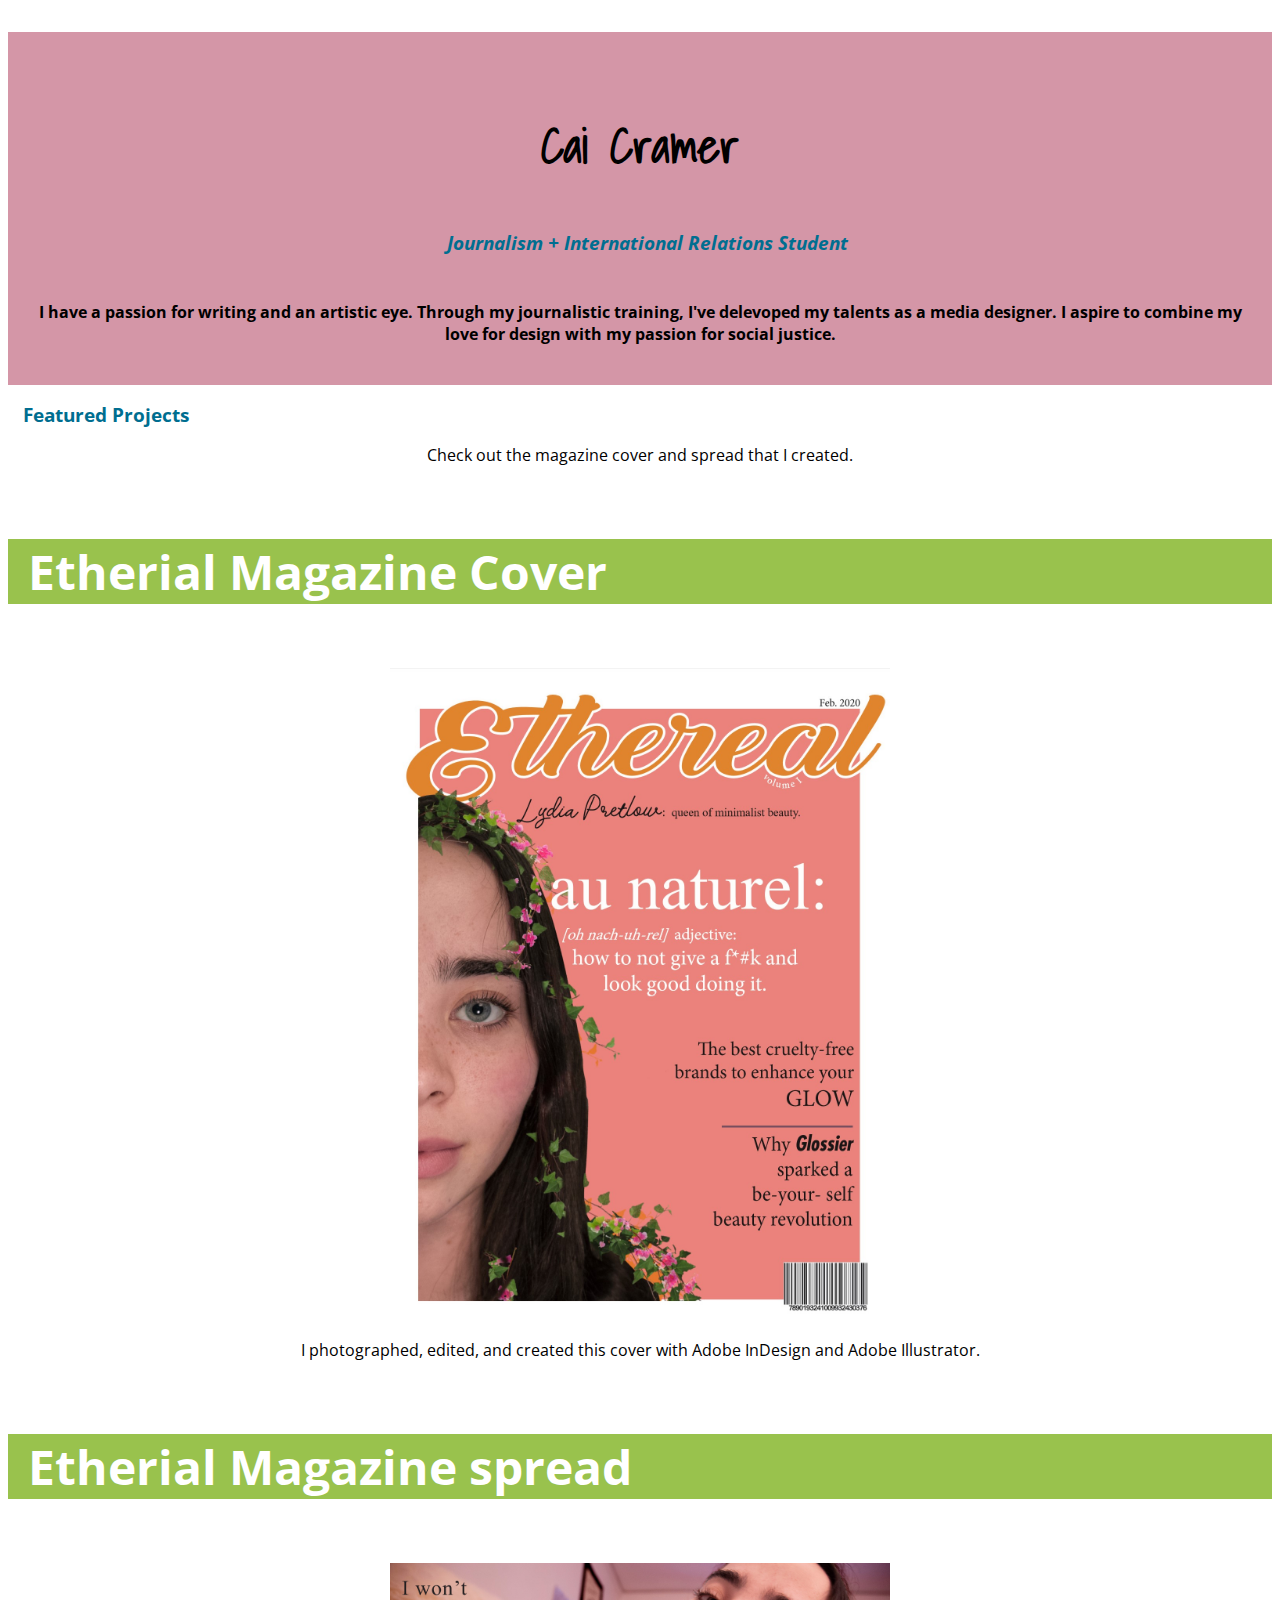
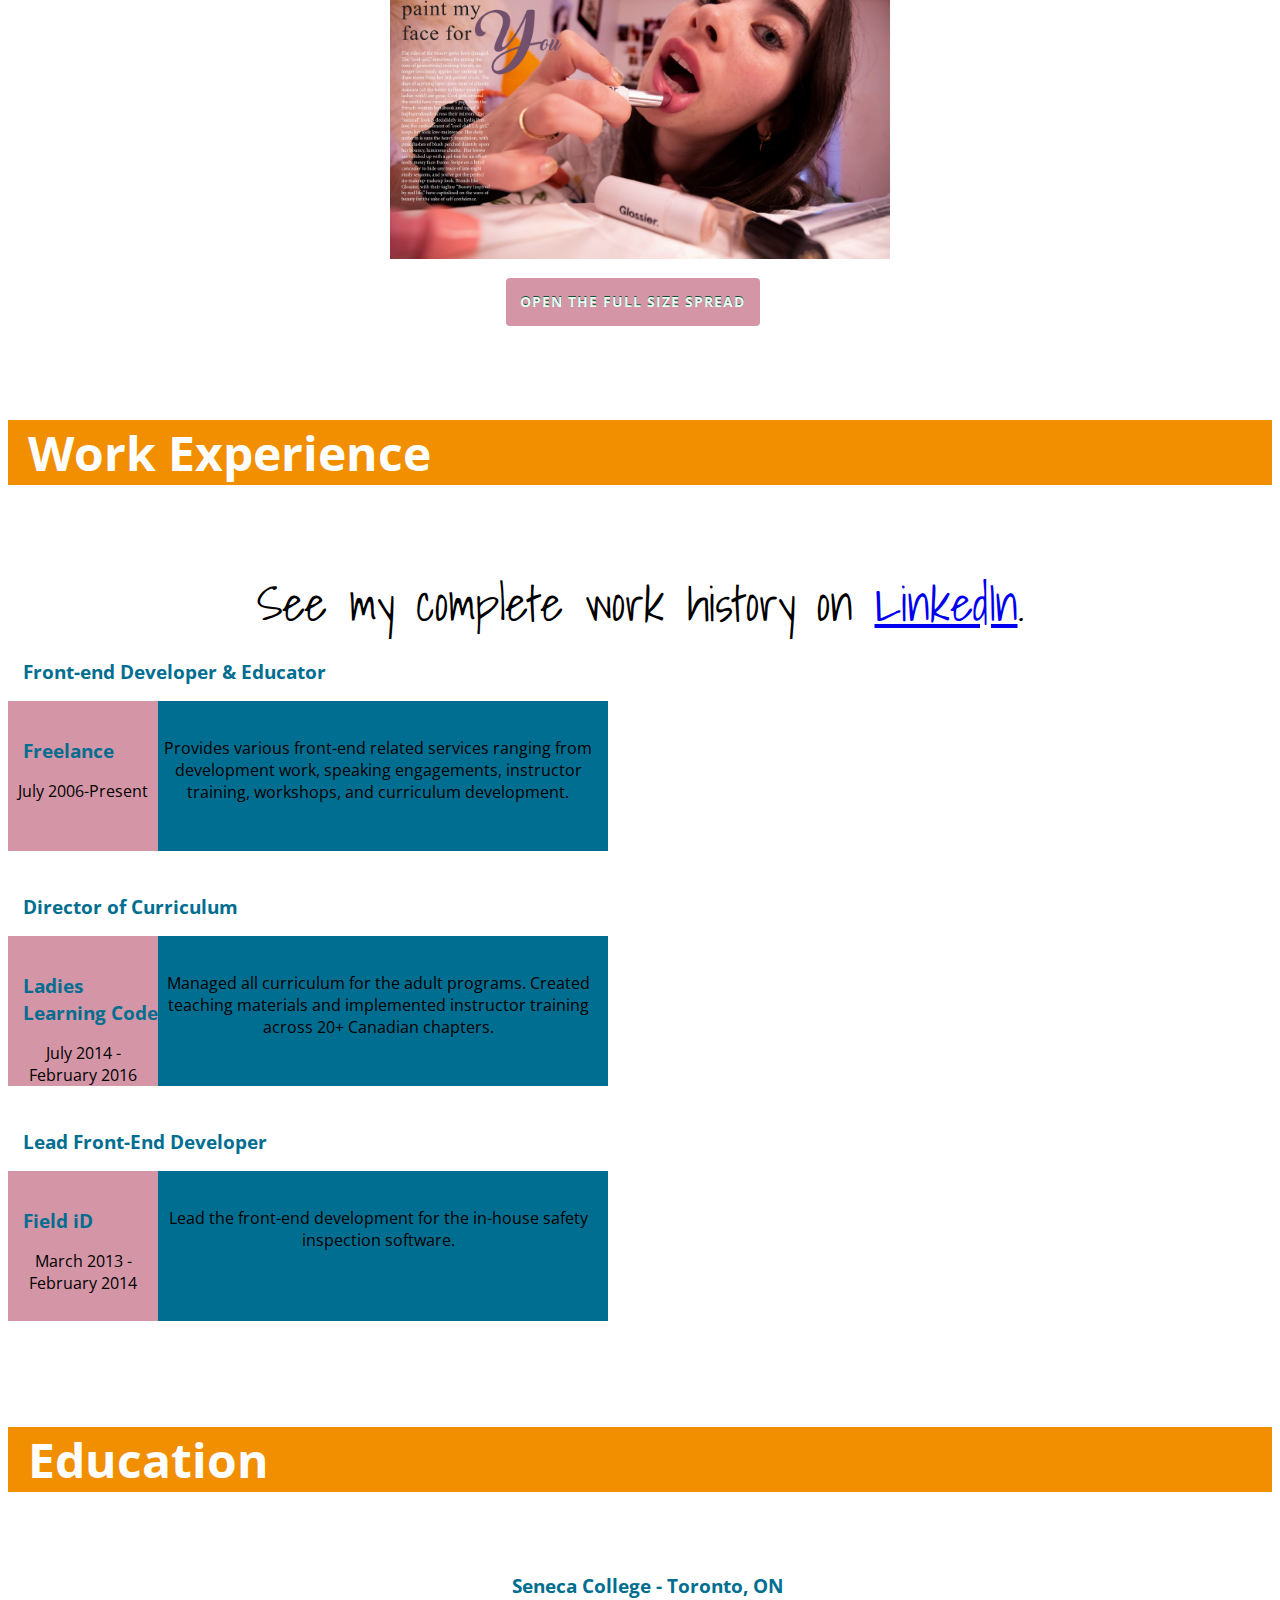
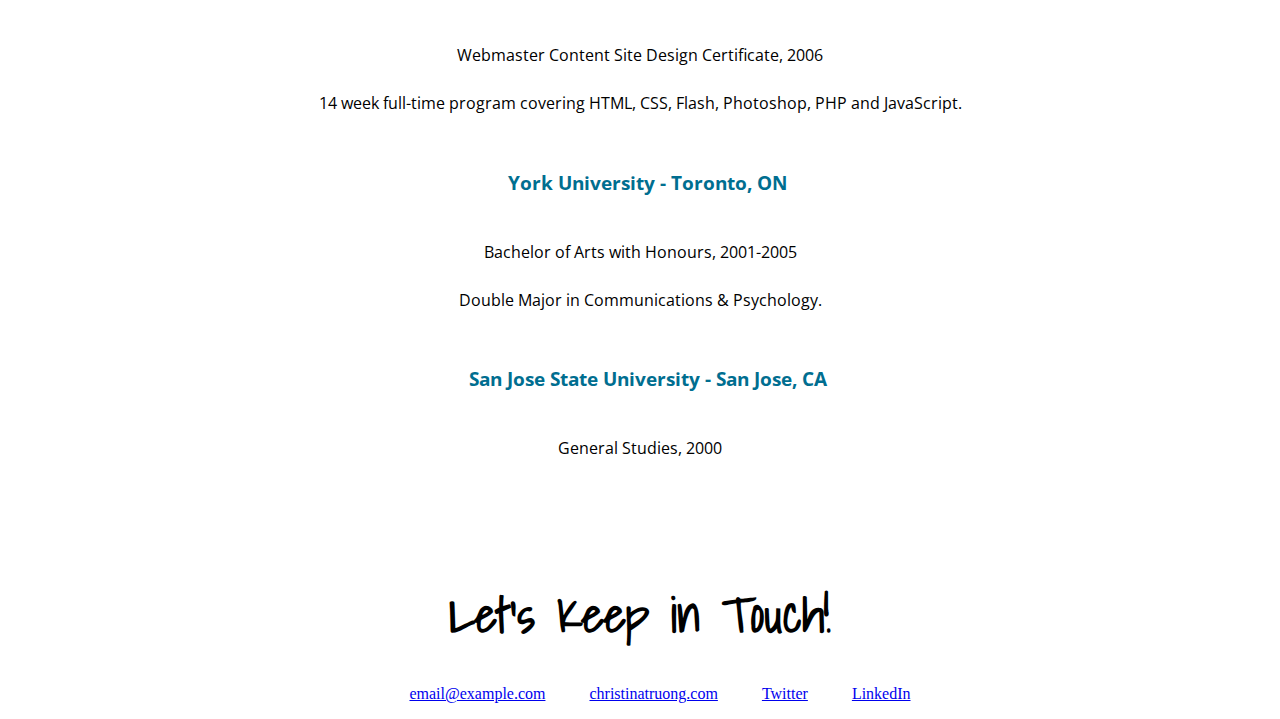
<file: homework1/index.html>
<!DOCTYPE html>
<html lang="en">
  <head>
    <meta charset="UTF-8">
    <meta name="viewport" content="width=device-width, initial-scale=1.0">
    <title>Cai Cramer, Journalism + International Relations Student</title>
    <link rel="stylesheet" href="css/styles.css">
    <link href="https://fonts.googleapis.com/css2?family=Open+Sans&family=Shadows+Into+Light&display=swap" rel="stylesheet">
  </head>
  <body>
    <main>
      <!-- ***************  ABOUT / PROFILE  **************** -->
      <header>
        <div>
          <h1>Cai Cramer</h1>
          <h6><em> Journalism + International Relations Student</em></h6>

          <h3>I have a passion for writing and an artistic eye. Through my journalistic training, I've delevoped my talents as a media designer. I aspire to combine my love for design with my passion for social justice. </h3>
        </div>
      </header>

      <!-- ************ PROJECTS / PORTFOLIO  ************** -->
      <section>
        <div>
          <h2>Featured Projects</h2>
          <p>Check out the magazine cover and spread that I created. </p>

          <!-- Project 1 -->
          <section>
            <h4>Etherial Magazine Cover </h4>
            <img src="images/cover1.jpg">

                <p> I photographed, edited, and created this cover with Adobe InDesign and Adobe Illustrator. </p>
          </section>
          <!-- Project 2 -->
          <section>
            <h4>Etherial Magazine spread </h4>
            <img src="images/spread1.jpg">

          </section>

          <section>
            <a href=file:///C:/Users/12164/Downloads/final.spread.%20(1).pdf class= "button">Open the Full Size Spread</a>
          <!-- Project 3 -->

      </section>

      <!-- ****************  WORK EXPERIENCE  ******************** -->
      <section>
        <div class= "wrapper" >
          <h5>Work Experience</h5>
          <p2>See my complete work history on <a href="https://www.linkedin.com/in/cai-cramer-a929b4133/">LinkedIn</a>.</p2>

          <!-- Job 1 -->
          <section>
            <div>
              <h2>Front-end Developer & Educator</h2>
              <aside> <h2> Freelance </h2>
              <p>July 2006-Present</p> </aside>
            </div>
            <div class="wrapper">
            <article> <p>Provides various front-end related services ranging from development work, speaking engagements, instructor training, workshops, and curriculum development. </article> </p>
            </div>
          </section>

          <!-- Job 2 -->
          <section>
            <div>
              <h2>Director of Curriculum</h2>
              <aside><h2>Ladies Learning Code</h2>
              <p>July 2014 - February 2016</p></aside>
            </div>
            <div class="wrapper">
              <article><p>Managed all curriculum for the adult programs. Created teaching materials and implemented instructor training across 20+ Canadian chapters.</article></p>

            </div>
          </section>

          <!-- Job 3 -->
          <section>
            <div>
              <h2>Lead Front-End Developer</h2>
              <aside><h2>Field iD</h2>
              <p>March 2013 - February 2014</p></aside>
            </div>
            <div class= "wrapper">
            <article><p>Lead the front-end development for the in-house safety inspection software.</article></p>
            </div>
      </section>

      <!-- *************  EDUCATION & CERTIFICATIONS *********** -->
      <section>
        <div class= "wrapper" >
          <h5>Education</h5>

          <section>
            <h6>Seneca College - Toronto, ON</h6>
            <p>Webmaster Content Site Design Certificate, 2006</p>
            <p>14 week full-time program covering HTML, CSS, Flash, Photoshop, PHP and JavaScript.</p>
          </section>

          <section>
            <h6>York University - Toronto, ON</h6>
            <p>Bachelor of Arts with Honours, 2001-2005</p>
            <p>Double Major in Communications & Psychology.</p>
          </section>

          <section>
            <h6>San Jose State University - San Jose, CA</h6>
            <p>General Studies, 2000</p>
          </section>
        </div>
      </section>

      <!-- ************  CONTACT INFO / SOCIAL MEDIA  ************ -->
      <footer>
        <div>
          <h1>Let's Keep in Touch!</h1>

          <!-- Social media and contact links. Add or remove any networks. -->
          <ul>
            <li><a href="mailto:email@example.com">email@example.com</a></li>
            <li><a href="http://christinatruong.com" target="_blank">christinatruong.com</a></li>
            <li><a href="http://twitter.com/christinatruong" target="_blank">Twitter</a></li>
            <li><a href="#" target="_blank">LinkedIn</a></li>
          </ul>
        </div>
      </footer>
    </main>
  </body>
</html>
</file>
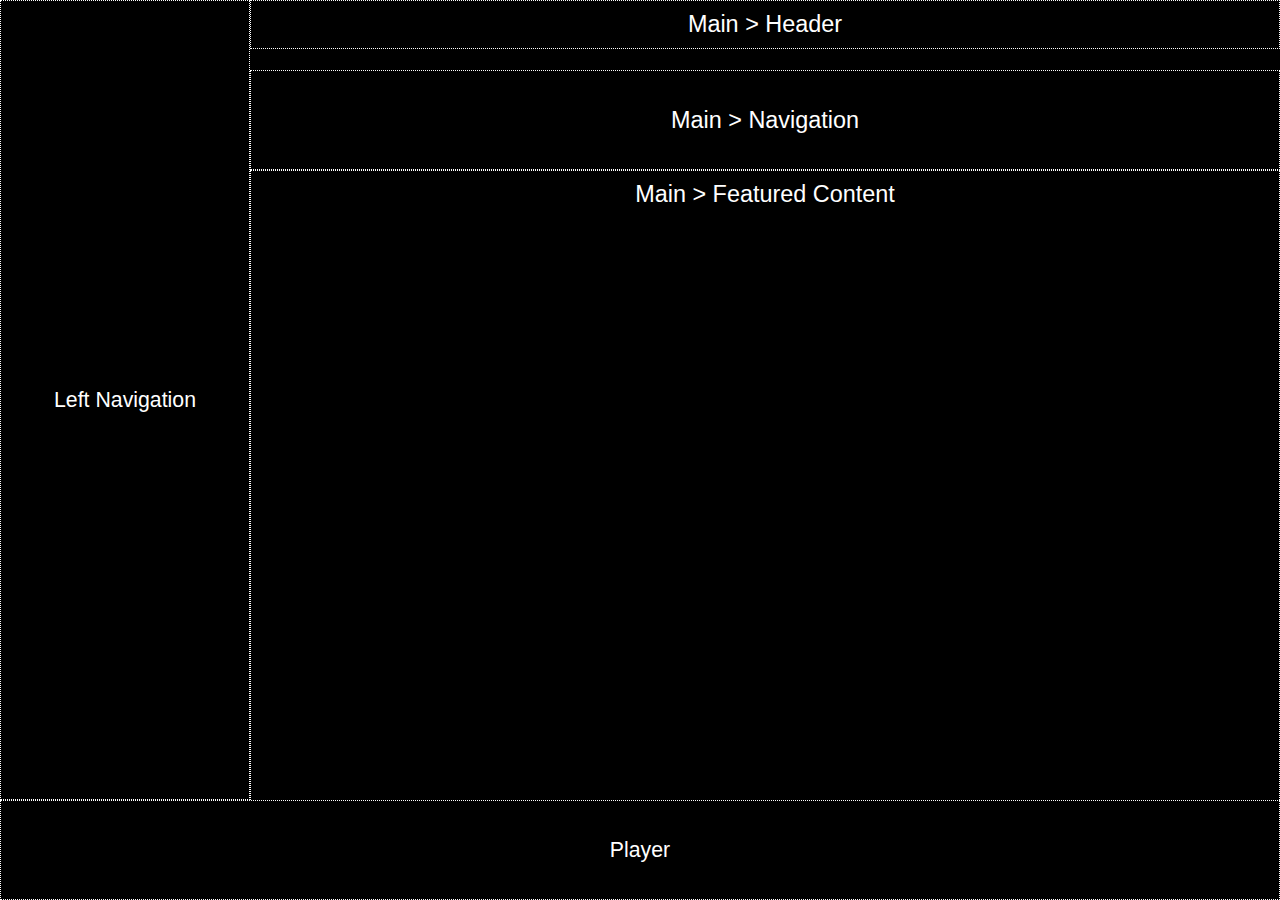
<file: homework2/01_cssgrid/index.html>
<html>
    <head>
        <title>Spotify Player</title>
        <link rel="stylesheet" href="layout.css">
        <meta name="viewport" content="width=device-width, initial-scale=1.0">
    </head>
    <body id="container">
        <aside id="sidebar">
            Left Navigation
        </aside>
        <main>
            <header>
                Main > Header
            </header>
            <nav>
                Main > Navigation
            </nav>
            <section id="featured-content">
                Main > Featured Content
            </section>
        </main>
        <footer>
            Player
        </footer>
    </body>
</html>
</file>
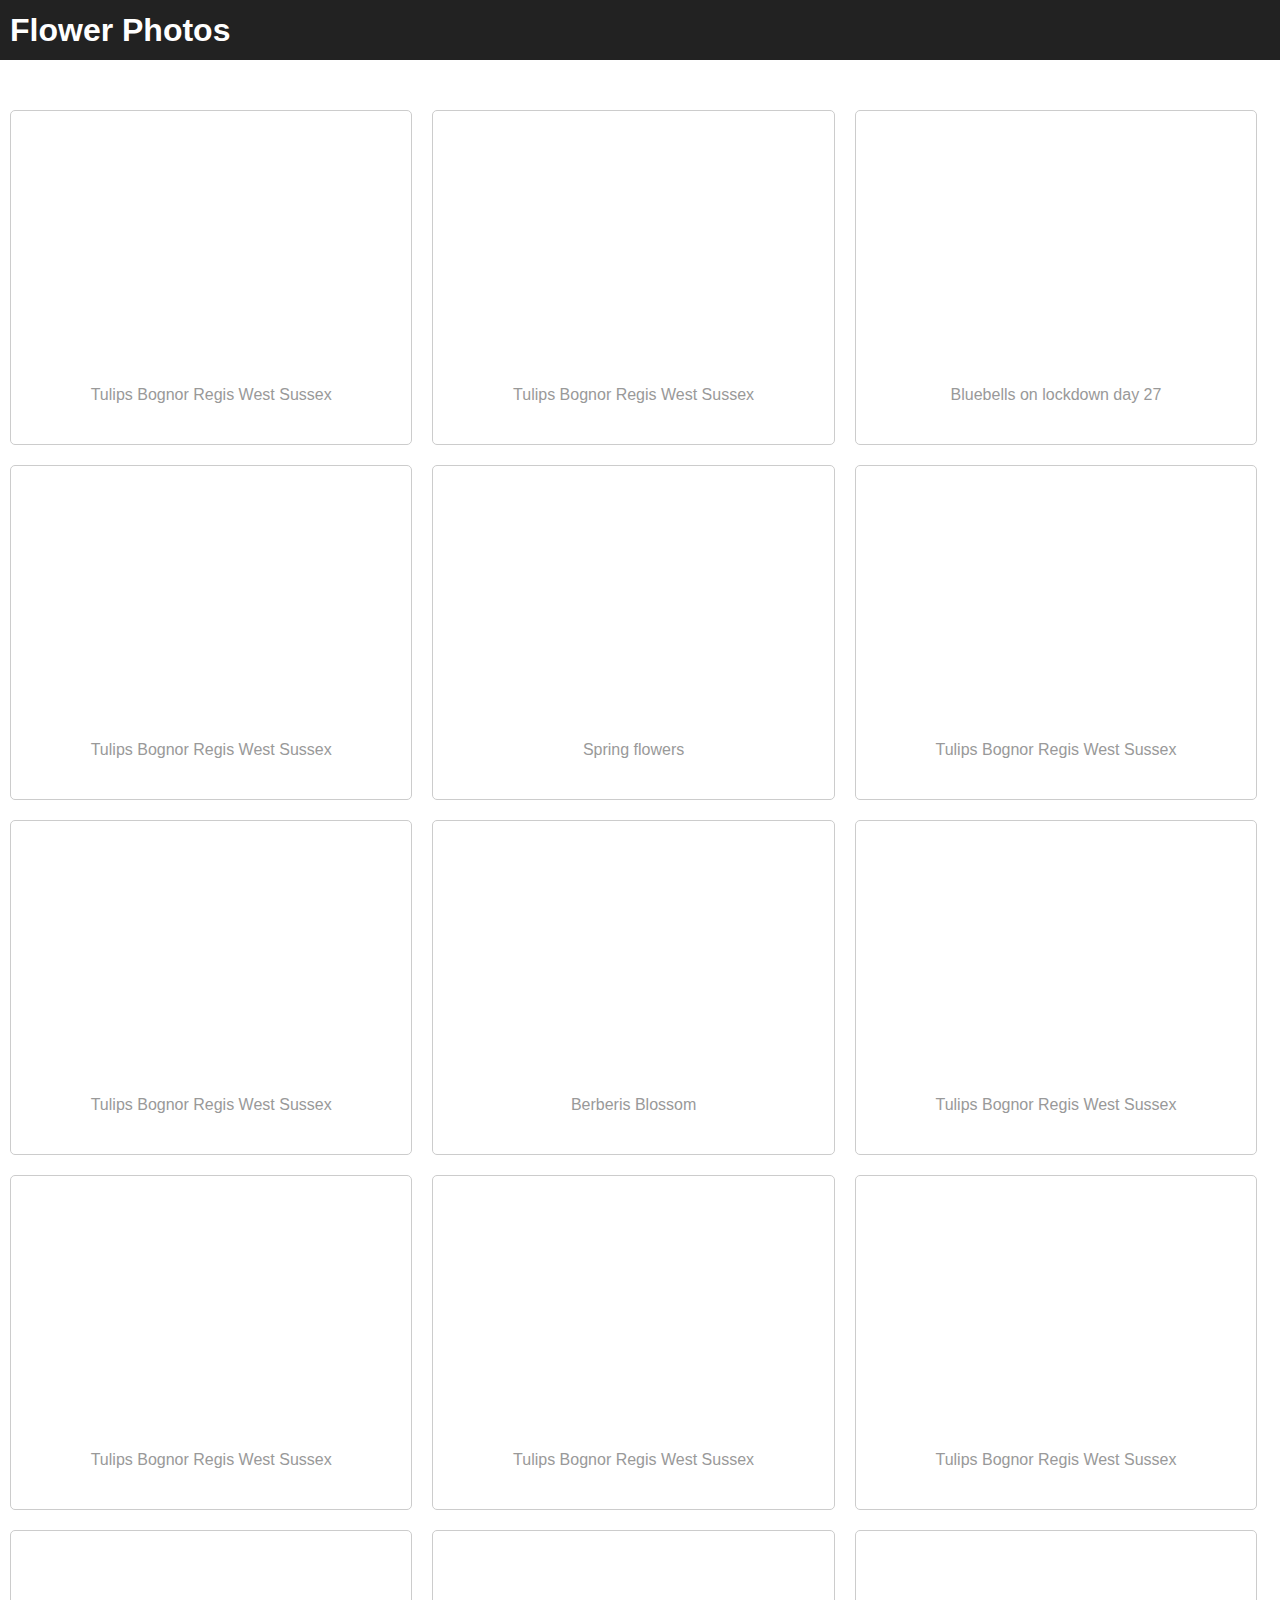
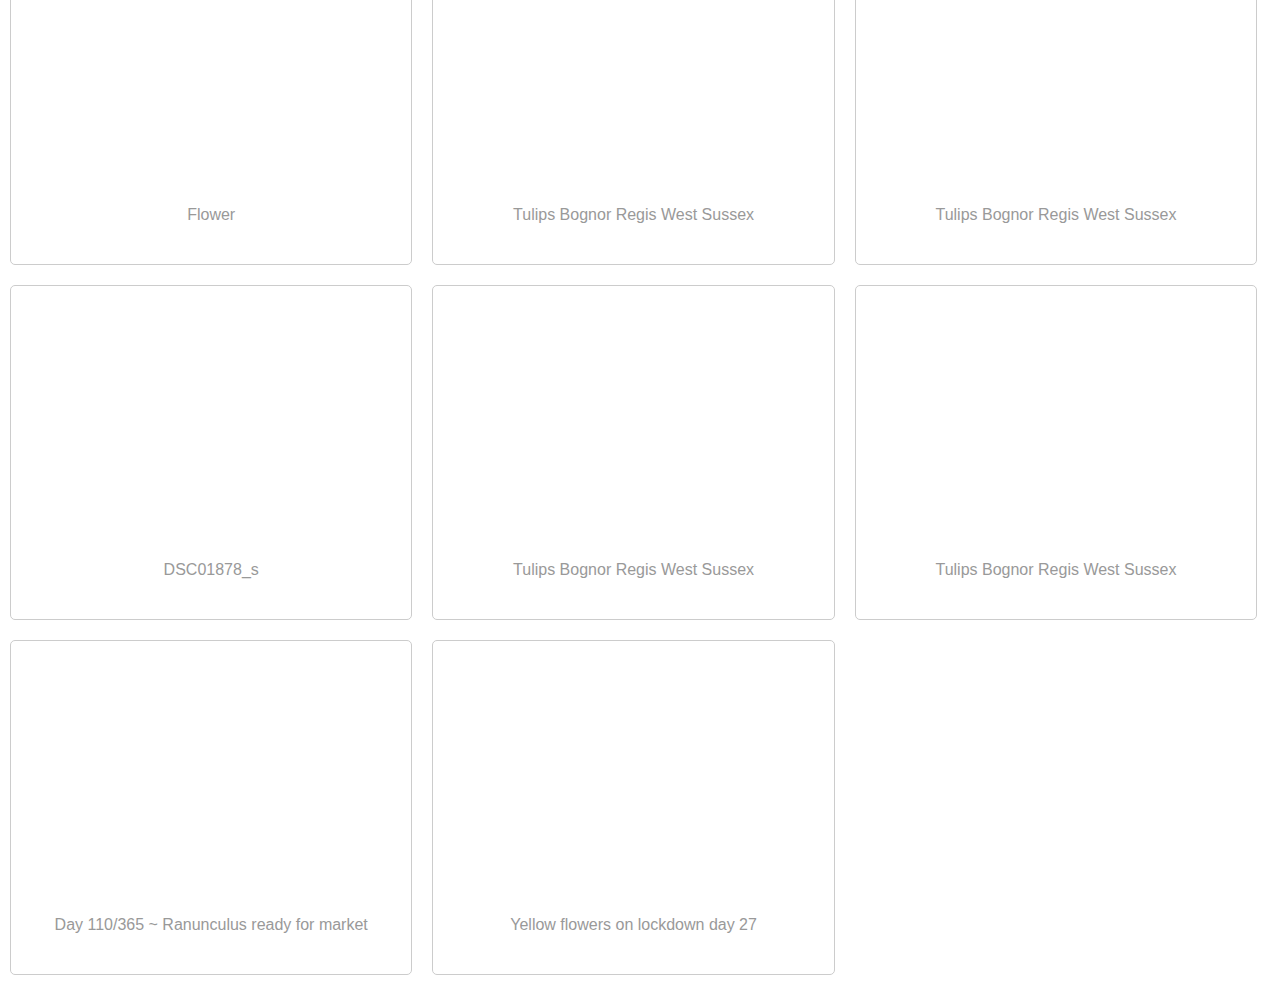
<file: homework2/02_flexbox/index.html>
<!DOCTYPE html>
<html lang="en" dir="ltr">
    <head>
        <meta charset="utf-8">
        <title>Image Gallery</title>
        <link rel="stylesheet" href="css/gallery.css">
    </head>
    <body>
        <nav>
            <h1>Flower Photos</h1>
        </nav>
        <main class="content">
        <section class="cards">
          <section class="card">
              <div>
                  <div class="image-div" style="background-image: url('https://live.staticflickr.com/65535/49793205651_aced6f4866_b.jpg');"></div>
                  <div class="caption">Tulips Bognor Regis West Sussex</div>
              </div>
          </section>
          <section class="card">
              <div>
                  <div class="image-div" style="background-image: url('https://live.staticflickr.com/65535/49792659933_cc861d50b7_b.jpg');"></div>
                  <div class="caption">Tulips Bognor Regis West Sussex</div>
              </div>
          </section>
          <section class="card">
              <div>
                  <div class="image-div" style="background-image: url('https://live.staticflickr.com/65535/49792658778_ab3b1df5d1_b.jpg');"></div>
                  <div class="caption">Bluebells on lockdown day 27</div>
              </div>
          </section>
          <section class="card">
              <div>
                  <div class="image-div" style="background-image: url('https://live.staticflickr.com/65535/49792664528_f16513baec_b.jpg');"></div>
                  <div class="caption">Tulips Bognor Regis West Sussex</div>
              </div>
          </section>
          <section class="card">
              <div>
                  <div class="image-div" style="background-image: url('https://live.staticflickr.com/65535/49792676878_a659a56919_b.jpg');"></div>
                  <div class="caption">Spring flowers</div>
              </div>
          </section>
          <section class="card">
              <div>
                  <div class="image-div" style="background-image: url('https://live.staticflickr.com/65535/49793511297_b7967599c7_b.jpg');"></div>
                  <div class="caption">Tulips Bognor Regis West Sussex</div>
              </div>
          </section>
          <section class="card">
              <div>
                  <div class="image-div" style="background-image: url('https://live.staticflickr.com/65535/49792660018_34abca7618_b.jpg');"></div>
                  <div class="caption">Tulips Bognor Regis West Sussex</div>
              </div>
          </section>
          <section class="card">
              <div>
                  <div class="image-div" style="background-image: url('https://live.staticflickr.com/65535/49792629178_64acac5148_b.jpg');"></div>
                  <div class="caption">Berberis Blossom</div>
              </div>
          </section>
          <section class="card">
              <div>
                  <div class="image-div" style="background-image: url('https://live.staticflickr.com/65535/49793207236_51aa1f4269_b.jpg');"></div>
                  <div class="caption">Tulips Bognor Regis West Sussex</div>
              </div>
          </section>
          <section class="card">
              <div>
                  <div class="image-div" style="background-image: url('https://live.staticflickr.com/65535/49793219056_f2c5bb8621_b.jpg');"></div>
                  <div class="caption">Tulips Bognor Regis West Sussex</div>
              </div>
          </section>
          <section class="card">
              <div>
                  <div class="image-div" style="background-image: url('https://live.staticflickr.com/65535/49792658033_c9a55ebf42_b.jpg');"></div>
                  <div class="caption">Tulips Bognor Regis West Sussex</div>
              </div>
          </section>
          <section class="card">
              <div>
                  <div class="image-div" style="background-image: url('https://live.staticflickr.com/65535/49792660448_cd43d556df_b.jpg');"></div>
                  <div class="caption">Tulips Bognor Regis West Sussex</div>
              </div>
          </section>
          <section class="card">
              <div>
                  <div class="image-div" style="background-image: url('https://live.staticflickr.com/65535/49793209166_5b8a0ae5c6_b.jpg');"></div>
                  <div class="caption">Flower</div>
              </div>
          </section>
          <section class="card">
              <div>
                  <div class="image-div" style="background-image: url('https://live.staticflickr.com/65535/49793208726_f0ac1e6b81_b.jpg');"></div>
                  <div class="caption">Tulips Bognor Regis West Sussex</div>
              </div>
          </section>
          <section class="card">
              <div>
                  <div class="image-div" style="background-image: url('https://live.staticflickr.com/65535/49793523157_2e88b562aa_b.jpg');"></div>
                  <div class="caption">Tulips Bognor Regis West Sussex</div>
              </div>
          </section>
          <section class="card">
              <div>
                  <div class="image-div" style="background-image: url('https://live.staticflickr.com/65535/49793225756_ea2a82f362_b.jpg');"></div>
                  <div class="caption">DSC01878_s</div>
              </div>
          </section>
          <section class="card">
              <div>
                  <div class="image-div" style="background-image: url('https://live.staticflickr.com/65535/49793522892_1c9f798a53_b.jpg');"></div>
                  <div class="caption">Tulips Bognor Regis West Sussex</div>
              </div>
          </section>
          <section class="card">
              <div>
                  <div class="image-div" style="background-image: url('https://live.staticflickr.com/65535/49793205546_de43e99833_b.jpg');"></div>
                  <div class="caption">Tulips Bognor Regis West Sussex</div>
              </div>
          </section>
          <section class="card">
              <div>
                  <div class="image-div" style="background-image: url('https://live.staticflickr.com/65535/49793520882_b27b68994e_b.jpg');"></div>
                  <div class="caption">Day 110/365 ~ Ranunculus ready for market</div>
              </div>
          </section>
          <section class="card">
              <div>
                  <div class="image-div" style="background-image: url('https://live.staticflickr.com/65535/49793205051_6fafef1828_b.jpg');"></div>
                  <div class="caption">Yellow flowers on lockdown day 27</div>
              </div>
          </section>
          </section>
        </main>
    </body>
</html>
</file>
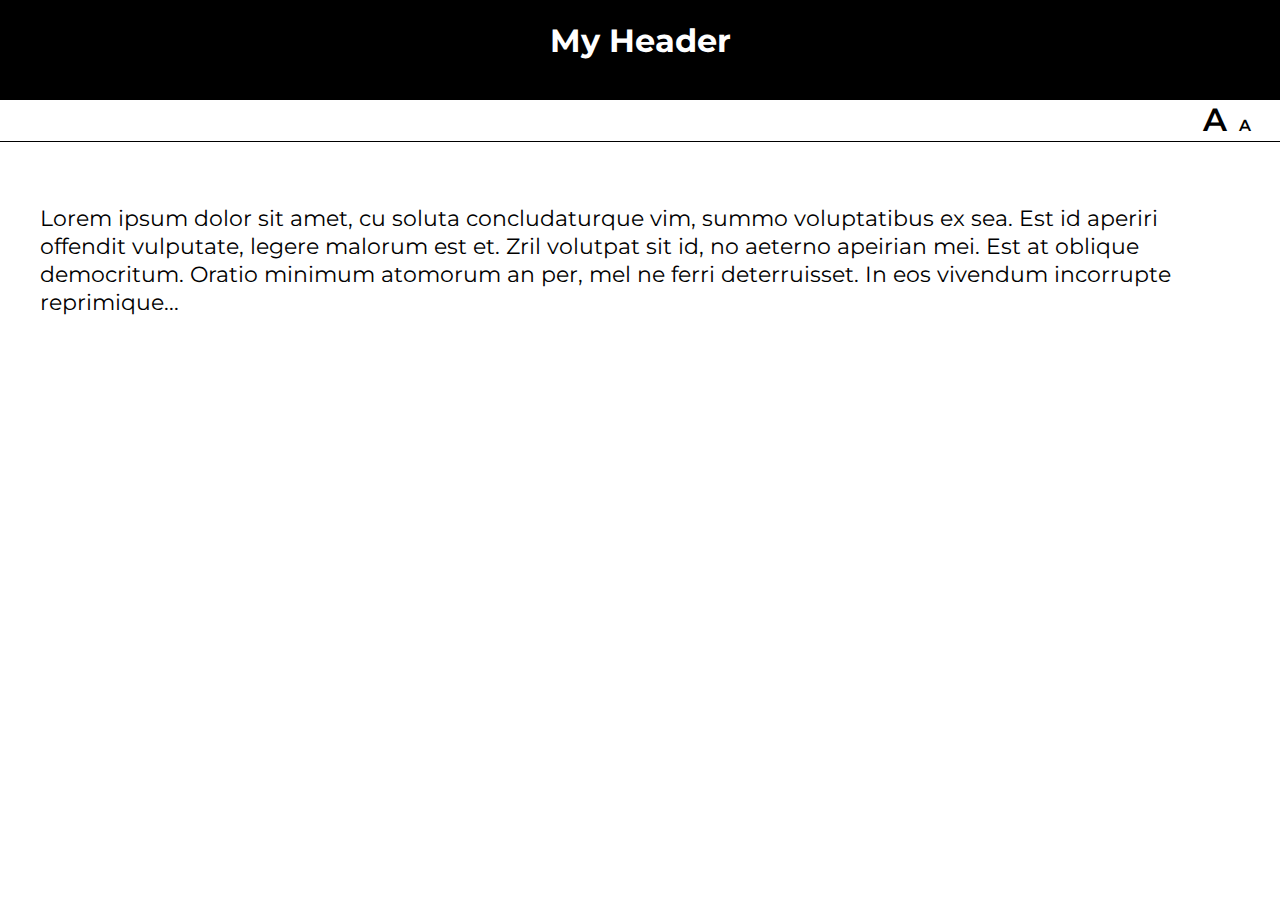
<file: tutorial4/font-switcher/index.html>
<!DOCTYPE html>
<html lang="en">
<head>
    <meta charset="UTF-8">
    <title>Lab 04: Font Switcher</title>
      <link rel="stylesheet" href="css/style.css">
</head>
<body>
    <div class="container">

        <header><h1>My Header</h1></header>

        <nav>
            <a class="a1" href="#">A</a>
            <a class="a2" href="#">A</a>
        </nav>

        <div class="content">
            <p>
                Lorem ipsum dolor sit amet, cu soluta concludaturque vim,
                summo voluptatibus ex sea. Est id aperiri offendit vulputate,
                legere malorum est et. Zril volutpat sit id, no aeterno apeirian
                mei. Est at oblique democritum. Oratio minimum atomorum an per,
                mel ne ferri deterruisset. In eos vivendum incorrupte reprimique...
            </p>
        </div>

    </div>
    <script  src="js/index.js"></script>
</body>
</html>
</file>
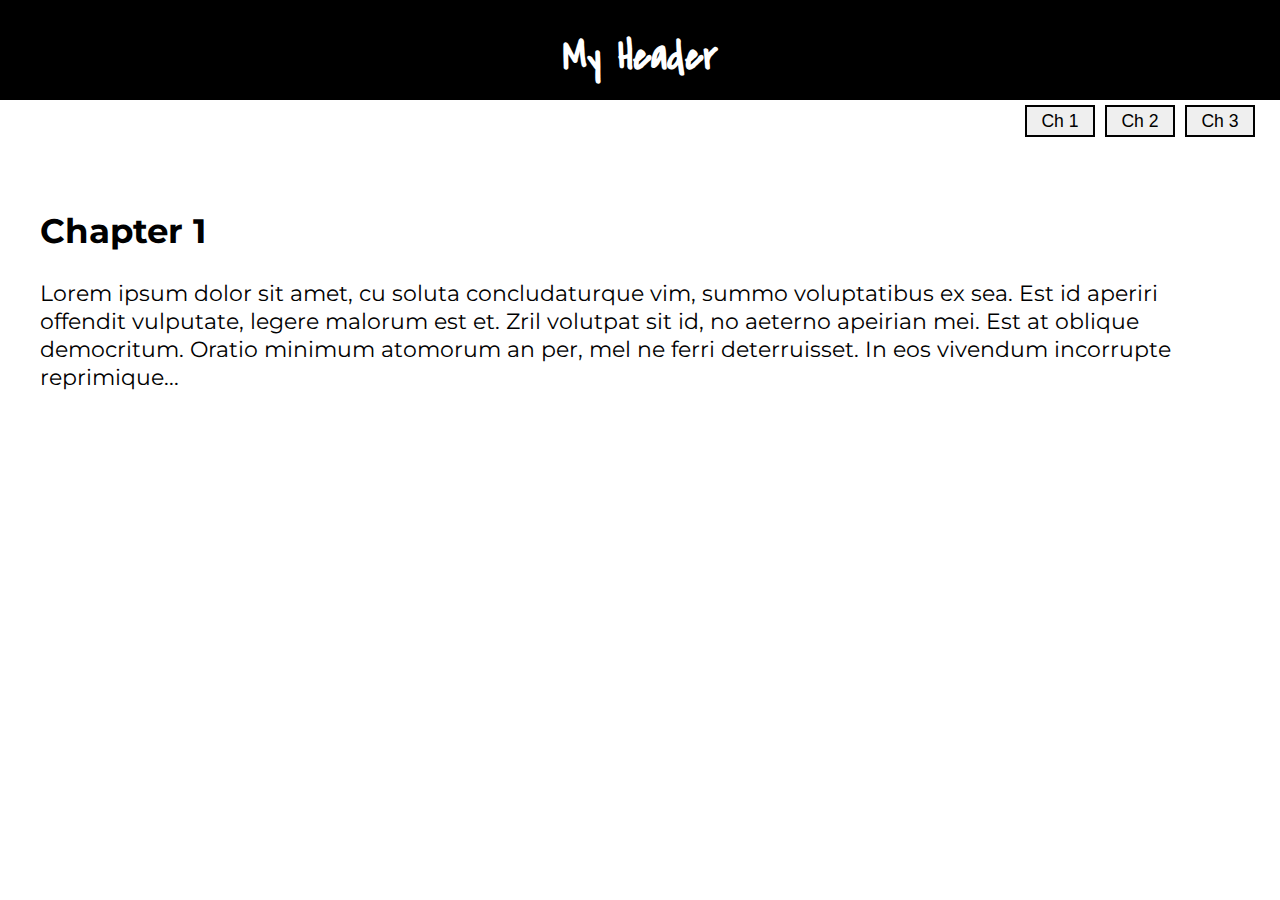
<file: tutorial4/page-turner/index.html>
<!DOCTYPE html>
<html lang="en">
<head>
    <meta charset="UTF-8">
    <title>Lab 04: Page Turner</title>
      <link rel="stylesheet" href="css/style.css">
</head>
<body>
    <div class="container">

        <header><h1>My Header</h1></header>

        <nav>
            <button id="ch1" href="#">Ch 1</button>
            <button id="ch2" href="#">Ch 2</button>
            <button id="ch3" href="#">Ch 3</button>
        </nav>

        <div class="content">
            <h2>Chapter 1</h2>
            <p>
                Lorem ipsum dolor sit amet, cu soluta concludaturque vim,
                summo voluptatibus ex sea. Est id aperiri offendit vulputate,
                legere malorum est et. Zril volutpat sit id, no aeterno apeirian
                mei. Est at oblique democritum. Oratio minimum atomorum an per,
                mel ne ferri deterruisset. In eos vivendum incorrupte reprimique...
            </p>
        </div>

    </div>
    <script  src="js/index.js"></script>
</body>
</html>
</file>
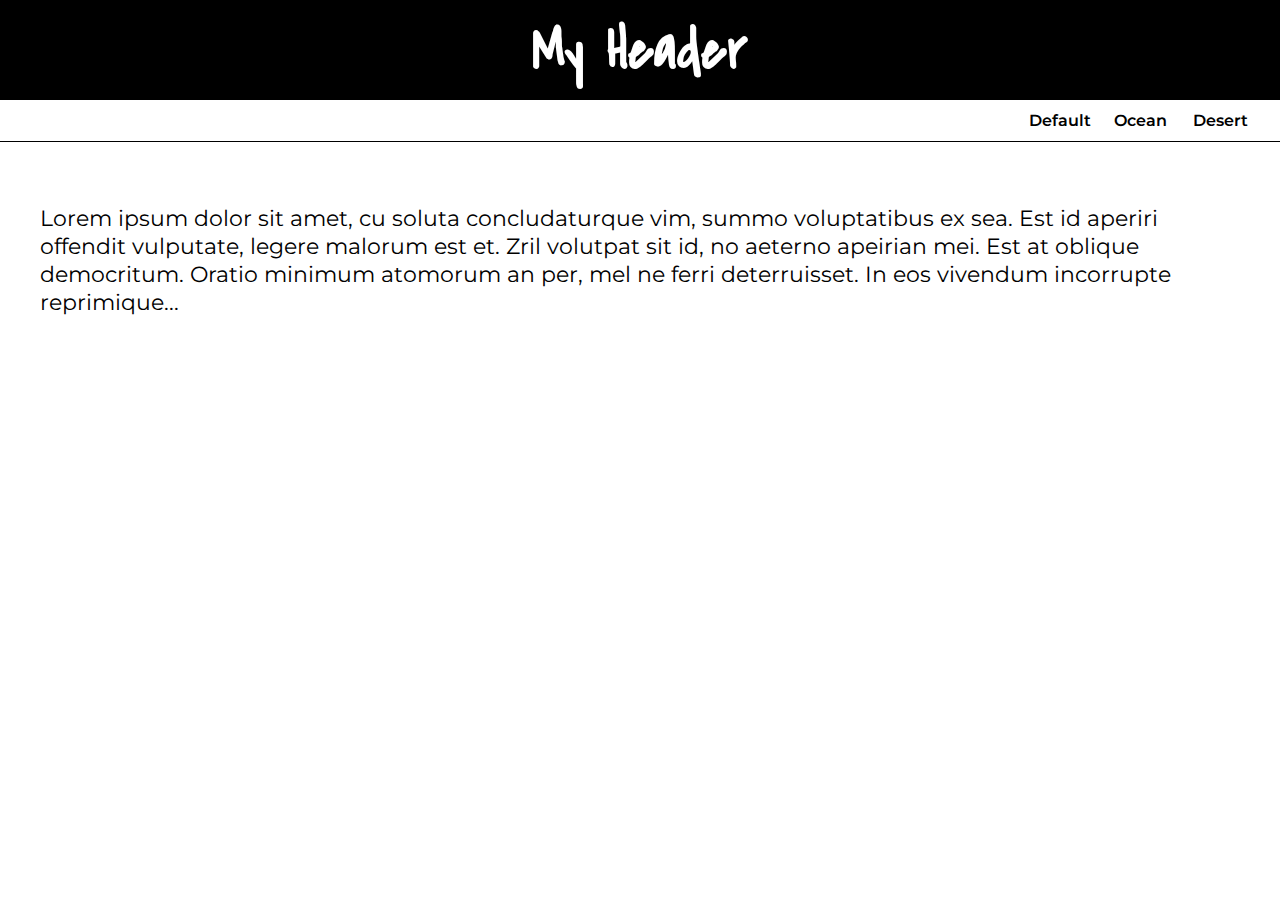
<file: tutorial4/theme-switcher/index.html>
<!DOCTYPE html>
<html lang="en" >

<head>
  <meta charset="UTF-8">
  <title>Lab 04: Theme Switcher</title>



      <link rel="stylesheet" href="css/style.css">


</head>

<body>

  <div id="theme" class="container">
   <header><h1>My Header</h1></header>
   <nav>
      <a id="default" href="#">Default</a>
      <a id="ocean" href="#">Ocean</a>
      <a id="desert" href="#">Desert</a>
   </nav>
   <div class="content"><p>Lorem ipsum dolor sit amet, cu soluta concludaturque vim, summo voluptatibus ex sea. Est id aperiri offendit vulputate, legere malorum est et. Zril volutpat sit id, no aeterno apeirian mei. Est at oblique democritum. Oratio minimum atomorum an per,
      mel ne ferri deterruisset. In eos vivendum incorrupte reprimique...</p>
      </div>

</div>



    <script  src="js/index.js"></script>




</body>

</html>
</file>
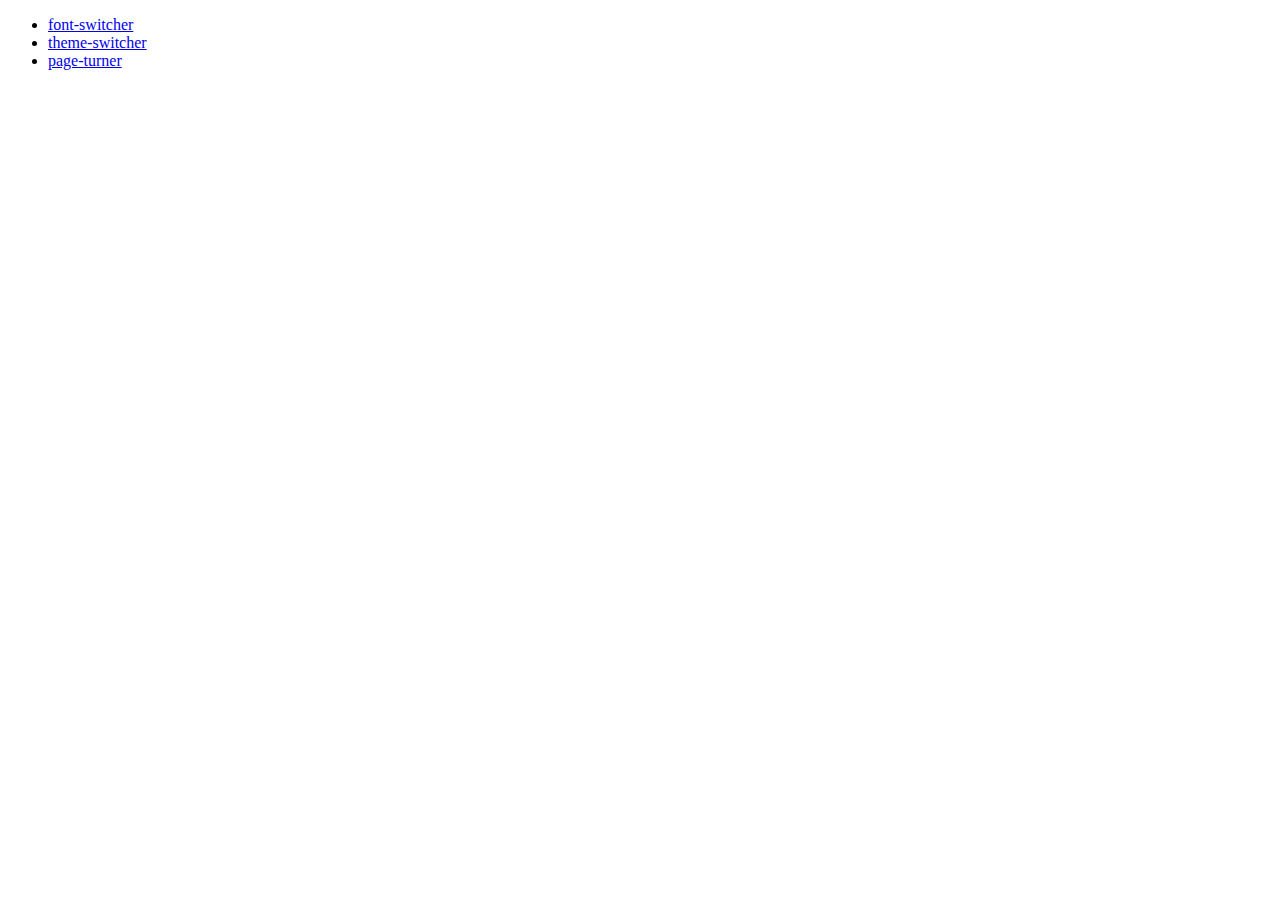
<file: homework2/02_flexbox/css/index.html>
<!DOCTYPE html>
<html lang="en" dir="ltr">
    <head>
        <meta charset="utf-8">
        <title></title>
    </head>
    <body>
        <ul>
            <li>
                <a href="font-switcher/index.html">font-switcher</a>
            </li>
            <li>
                <a href="theme-switcher/index.html">theme-switcher</a>
            </li>
            <li>
                <a href="page-turner/index.html">page-turner</a>
            </li>
        </ul>
    </body>
</html>
</file>
<file: homework1/css/styles.css>
/* Global styles
------------------------------------*/
html {
    box-sizing: border-box;
    /* background: #EEE; */
}
*, *:before, *:after {
    box-sizing: inherit;
}

h1 {
   font-family: 'Shadows Into Light', cursive;
   font-size:  3em;
   color: black;
   padding-top: 75px;


}
h2 {
  font-family: 'Open Sans', sans-serif;
  font-size: 1.2em;
  padding-bottom: 0px;
  padding-top: 0px;
  padding-left: 15px;
  color: #006E90;
  text-align: left;

}
h3 {
  font-family: 'Open Sans', sans-serif;
  font-size: 1em;
  padding-bottom: 40px;
  color: black;
  padding-left: 20px;
  padding-right: 20px;
}
h4 {
  font-family: 'Open Sans', sans-serif;
  font-size: 3em;
  padding-bottom: 0px;
  padding-top: 0px;
  color: black;
  padding-left: 20px;
  padding-right: 20px;
  color: white;
  background: #99C24D;
  text-align: left;
}
h5 {
  font-family: 'Open Sans', sans-serif;
  font-size: 3em;
  padding-bottom: 0px;
  color: black;
  padding-left: 20px;
  padding-right: 20px;
  color: white;
  background: #F18F01;
  text-align: left;
}
h6 {
  font-family: 'Open Sans', sans-serif;
  font-size: 1.2em;
  padding-bottom: 0px;
  padding-top: 0px;
  padding-left: 15px;
  color: #006E90;
  text-align: center;
}
p2 {
  font-family: 'Shadows Into Light', cursive;
  font-size: 3em;
  padding-bottom: 0px;
  color: black;
  padding-left: 20px;
  padding-right: 20px;
  color: black;
  text-align: left;
}
p {
  font-family: 'Open Sans', sans-serif;
  font-size: 1em;
  padding-bottom: 10px;
  padding-top: 0px;
  padding-left: 10px;
  padding-right: 10px;
  color: black;
}
header {
  background: #D496A7;
  color: #F7FFF7;
  text-align: center;
}

section {
  text-align: center;


}
img {
  width:500px;
  padding: 0px;
  display: inline-block;
}
aside {
  background: #D496A7;
  width: 150px;
  height: 150px;
  padding-top: 20px;
  padding-right: 0px;
  padding-bottom: 0px;
  float: left;

}
article {
  background: #006E90;
  width: 600px;
  height: 150px;
  padding-top: 20px;
  padding-right: 0px;
  padding-bottom: 50px;
  color: white;
}
li {
  display: inline-block;
  text-align: left;
  background-color: #99C24D
  padding-bottom: 0px;
  padding-top: 0px;
  padding-left: 20px;
  padding-right: 20px;
}
[class*="button"] {
  display: inline-block;
  position: relative;
  margin-right: 1em;
  margin-bottom: 1em;
  margin-top: 1em;
}

.button {
  padding: 1em;
  border-radius: 4px;
  background: #D496A7;
  text-align: center;
  text-decoration: none;
  font: bold 0.9em "Open Sans", sans-serif;
  letter-spacing: 1px;
  color: #e7faf1;
  text-transform: uppercase;
  text-shadow: 0px -1px 0px #125033;
  transition: all .2s ease;
}
.button:hover {
  background: #F18F01;
}
.work-experience {
  background: #A1C6D7;
}
</file>
<file: homework2/01_cssgrid/layout.css>
* {
    box-sizing: border-box;
    /* color: white; */
    font-family: Arial;
    font-size: 1.1em;
}

body {
    display: grid;
    overflow: hidden;
    margin: 0px;

    grid-template-columns: 250px auto;
    grid-template-rows: calc(100vh - 100px) 100px;
    grid-template-areas:
    "left primary"
    "bottom bottom";
    height: 100vh;
    background-color: black;
    color: white;
}

aside, footer, header, nav, #featured-content {
  display: flex;
  align-items: center;
  justify-content: center;
  border: dotted 1px white;
  padding: 10px;
}
aside {
  grid-area: left;

}
main {
  grid-area: primary;
  overflow-y: scroll;
  z-index: 1000;

}
footer {
  grid-area: bottom;

}

header {
  position: fixed;
  width: calc(100vw - 250px);
  height: 70px:auto;
  background-color: black;

}

nav {
  margin-top: 70px;
  height: 100px;

}

#featured-content {
  min-height: 100vh;
  align-items: flex-start;
  justify-content: center;

}


@media screen and (max-width: 800px) {
  body {
      grid-template-columns: auto;
      grid-template-areas:
        "primary"
        "bottom";
    }
    aside {
      display: none;
    }

    header {
      position: fixed;
      width: 100vw;
    }
}
</file>
<file: homework2/02_flexbox/css/gallery.css>
body {
    height:100%;
    margin:0;
    padding:0;
    font-family: Arial;
}
body * {
    box-sizing: border-box;
}
main {
    display: grid;
    grid-template-columns: 1fr;
    grid-template-rows: 60px calc(100vh - 60px);
    grid-template-areas:
       "menu"
       "gallery";
    height: 100vh;
}
nav {
    grid-area: menu;
}
.content {
    grid-area: gallery;
}

/**************/
/* NAVIGATION */
/**************/
nav {
    grid-area: menu;
    background: #222;
    position: fixed;
    width: 100%;
    height: 60px;
    line-height: 60px;
    color: white;
    z-index: 101;
    padding: 10px;
}
nav h1 {
    color: white;
    margin: 0px;
    line-height: 40px;
}

.cards {
    padding-top: 100px;
    display: flex;
    flex-wrap: wrap;
}

.card {
  width: 33%;
  padding: 10px;
}
.card > div {
    border: solid 1px #CCC;
    padding: 10px;
    border-radius: 5px;
}
.image-div {
  background-size: cover;
  width: 100%;
  height: 250px;
}
.caption {
  margin-top: 15px;
  margin-bottom: 30px;
  color: #999;
  display: flex;
  justify-content: center;
}

.card:hover > div {
  border: solid 1px black;
}

.card:hover .image-div {
  opacity: 0.8
}

}

@media screen and (max-width: 1200px) {
  .card {
    width: 33.3%;
    padding: 10px;
  }
}
@media screen and (max-width: 900px) {
  .card {
    width: 50%;
  }
  .image-div {
    height: 350px;
  }
}

@media screen and (max-width: 700px) {
  .card {
    width: 100%;
  }
  .image-div {
    height: 450px;
}
}
</file>
<file: tutorial4/font-switcher/css/style.css>
@import url(https://fonts.googleapis.com/css?family=Montserrat:400,700);

document, body {
   margin: 0px;
   font-family: 'Montserrat';
   height: 100vh;
}

.container, header, nav, .content {
   box-sizing: border-box;
}

.container {
   min-height: 100vh;
   display: grid;
   grid-template-columns: 1fr;
   grid-template-rows: 100px 42px auto;
   grid-template-areas:
      "top"
      "menu"
      "bottom";
}

header, nav, .content {
   display: flex;
/*    align-items: center; */
   justify-content: center;
   height: 100%;
}

header {
   grid-area: top;
   background: black;
   color: white;
}
nav {
   grid-area: menu;
   border-bottom: solid 1px #000;
   justify-content: flex-end;
   padding-right: 20px;
}
nav a {
   width: 30px;
   text-align: center;
   text-decoration: none;
   color: black;
   font-weight: 600;
   align-self: baseline;
   
}
nav .a1 {
   font-size: 2em;
}
nav .a2 {
   font-size: 1em;
}

.content {
   grid-area: bottom;
   background: white;
   padding: 40px;
   font-size: 1.4em;
}

.ocean header {
   background: #434a6c;
   color: white;
   font-family: 'Montserrat';
}
.ocean .content {
   background: #99cccc;
   line-height: 1.6em;
}

.desert header {
   background: #A8651E;
   color: white;
}
.desert .content {
   background: #EFDEC2;
}
</file>
<file: tutorial4/page-turner/css/style.css>
@import url(https://fonts.googleapis.com/css?family=Montserrat:400,700|Amatic+SC|Dokdo|Covered+By+Your+Grace);

document, body {
   margin: 0px;
   font-family: 'Montserrat';
   height: 100vh;
}

.container, header, nav, .content {
   box-sizing: border-box;
}

.container {
   min-height: 100vh;
   display: grid;
   grid-template-columns: 1fr;
   grid-template-rows: 100px 42px auto;
   grid-template-areas:
      "top"
      "menu"
      "bottom";
}

header, nav {
   display: flex;
   justify-content: center;
   height: 100%;
   flex-wrap: wrap;
}
header, .nav. .content {
   transition-duration: 1.4s;
}
header {
   font-family: 'Covered By Your Grace', cursive;
   font-size: 1.3em;
   transition-duration: 1.4s;
   grid-area: top;
   background: black;
   color: white;
   align-items: center;
}
nav {
   grid-area: menu;
/*    border-bottom: solid 1px #000; */
/*    align-items: center; */
   justify-content: flex-end;
   padding-right: 20px;
}

nav button {
   width: 70px;
   border: solid 2px #000;
   margin: 5px;
   text-align: center;
   text-decoration: none;
   color: black;
   font-size: 1.1em;
/*    font-weight: 600; */
/*    align-self: baseline; */
   
}
nav .a1 {
   font-size: 2em;
}
nav .a2 {
   font-size: 1em;
}

.content {
   transition-duration: 1.4s;
   grid-area: bottom;
   background: white;
   padding: 40px;
   font-size: 1.4em;
}

/* Themes */
.ocean header {
   background: #434a6c;
   font-family: 'Amatic SC', cursive;
   font-size: 1.8em;
}
.ocean .content {
   background: #99cccc;
}

.desert header {
   background: #A8651E;
   font-family: 'Dokdo', cursive;
}
.desert .content {
   background: #EFDEC2;
}
</file>
<file: tutorial4/theme-switcher/css/style.css>
@import url(https://fonts.googleapis.com/css?family=Montserrat:400,700|Amatic+SC|Dokdo|Covered+By+Your+Grace);

document, body {
   margin: 0px;
   font-family: 'Montserrat';
   height: 100vh;
}

.container, header, nav, .content {
   box-sizing: border-box;
}

.container {
   min-height: 100vh;
   display: grid;
   grid-template-columns: 1fr;
   grid-template-rows: 100px 42px auto;
   grid-template-areas:
      "top"
      "menu"
      "bottom";
}

header, nav {
   display: flex;
   justify-content: center;
   height: 100%;
}
header, .nav. .content {
   transition-duration: 1.4s;
}
header {
   font-family: 'Covered By Your Grace', cursive;
   font-size: 1.8em;
   transition-duration: 1.4s;
   grid-area: top;
   background: black;
   color: white;
   align-items: center;
}
nav {
   grid-area: menu;
   border-bottom: solid 1px #000;
   align-items: center;
   justify-content: flex-end;
   padding-right: 20px;
}

nav a {
   width: 80px;
   text-align: center;
   text-decoration: none;
   color: black;
   font-weight: 600;
/*    align-self: baseline; */
   
}
nav .a1 {
   font-size: 2em;
}
nav .a2 {
   font-size: 1em;
}

.content {
   transition-duration: 1.4s;
   grid-area: bottom;
   background: white;
   padding: 40px;
   font-size: 1.4em;
}

/* Themes */
.ocean header {
   background: #434a6c;
   font-family: 'Amatic SC', cursive;
   font-size: 1.8em;
}
.ocean .content {
   background: #99cccc;
}

.desert header {
   background: #A8651E;
   font-family: 'Dokdo', cursive;
}
.desert .content {
   background: #EFDEC2;
}
</file>
